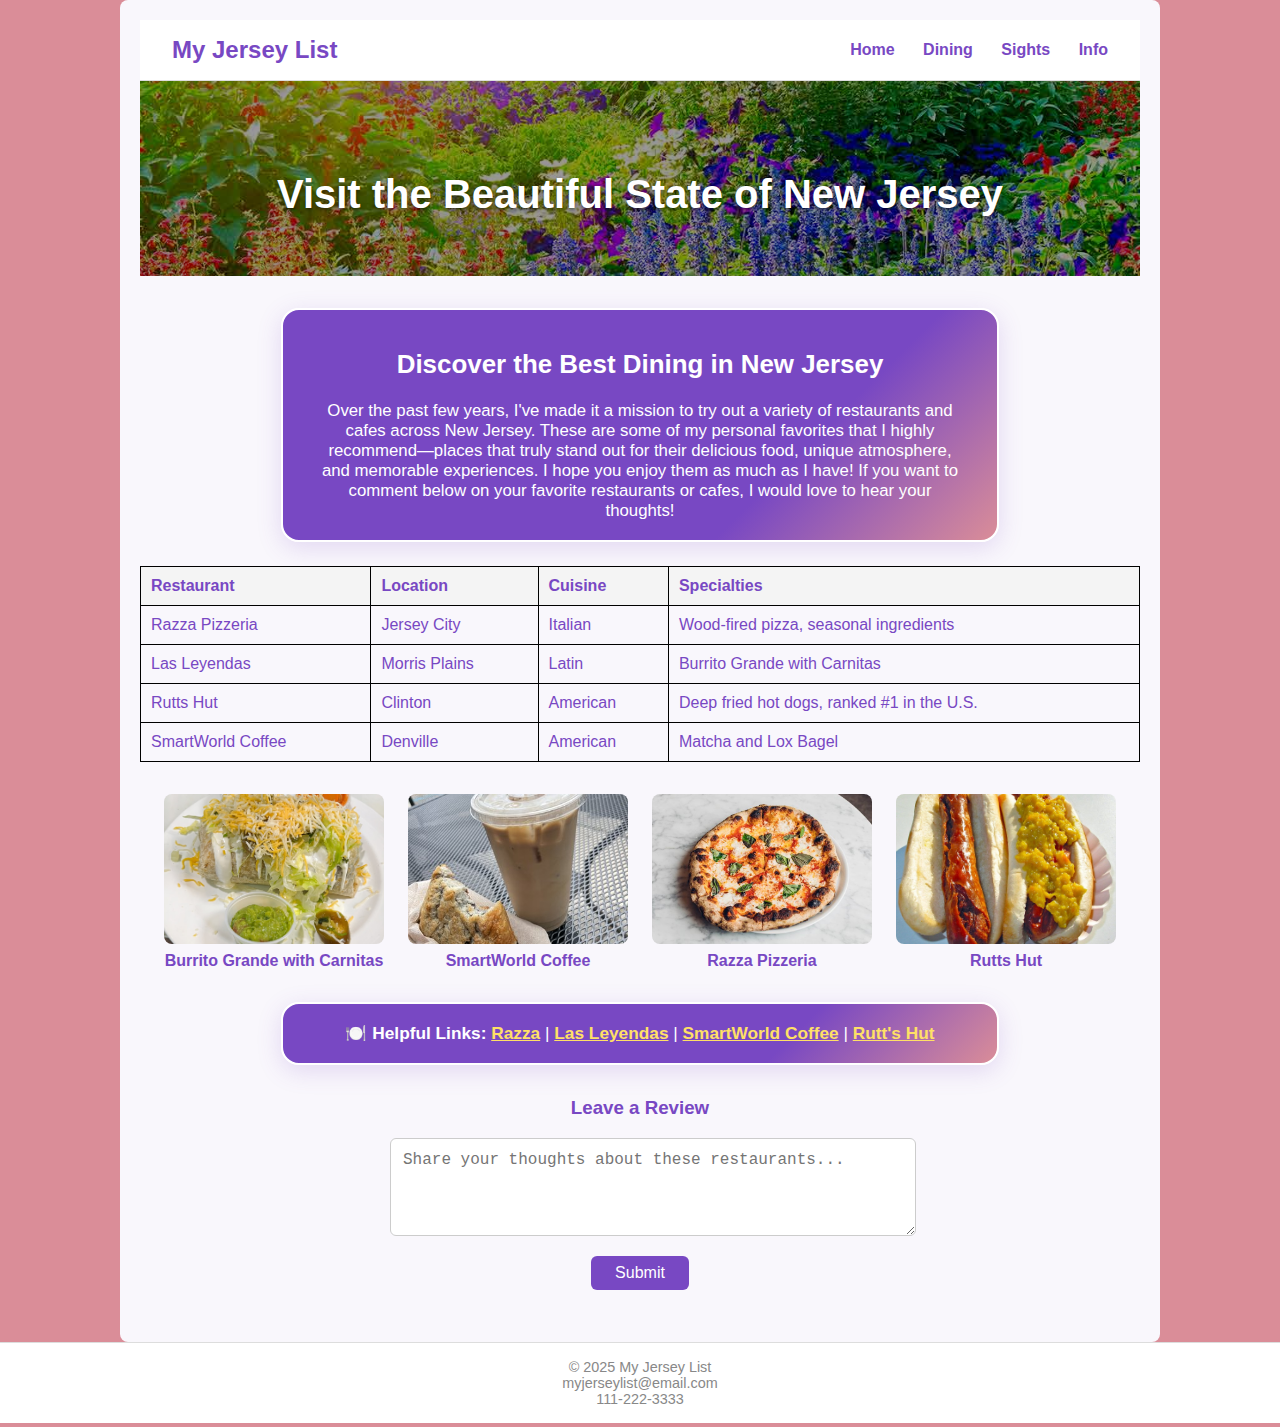
<file: Dining.html>
<!DOCTYPE html>
<html lang="en">
<head>
  <meta charset="UTF-8" />
  <meta name="viewport" content="width=device-width, initial-scale=1.0" />
  <meta name="description" content="Restaurants and cafes to visit while in New Jersey." />
  <title>My Jersey List</title>
  <link rel="stylesheet" href="styles.css" />
</head>
<body>
  <div class="wrapper">
    <header>
      <div class="logo">My Jersey List</div>
      <nav>
        <a href="index.html">Home</a>
        <a href="Dining.html">Dining</a>
        <a href="Sights.html">Sights</a>
        <a href="Info.html">Info</a>
      </nav>
    </header>

    <section class="hero">
      <div class="hero-overlay">
        <h1>Visit the Beautiful State of New Jersey</h1>
      </div>
    </section>
    <main>
   
     
      <div class="fancy-box">
           <h2>
        Discover the Best Dining in New Jersey
      </h2>
        <p>
          Over the past few years, I've made it a mission to try out a variety of restaurants and cafes across New Jersey. These are some of 
          my personal favorites that I highly recommend—places that truly stand out for their delicious food, unique atmosphere, and memorable
          experiences. I hope you enjoy them as much as I have! If you want to comment below on your favorite restaurants or cafes, I would
          love to hear your thoughts!
        </p>
      </div>

      <table class="custom-table">
        <tr>
          <th>Restaurant</th>
          <th>Location</th>
          <th>Cuisine</th>
          <th>Specialties</th>
        </tr>
        <tr>
          <td>Razza Pizzeria</td>
          <td>Jersey City</td>
          <td>Italian</td>
          <td>Wood-fired pizza, seasonal ingredients</td>
        </tr>
        <tr>
          <td>Las Leyendas</td>
          <td>Morris Plains</td>
          <td>Latin</td>
          <td>Burrito Grande with Carnitas</td>
        </tr>
        <tr>
          <td>Rutts Hut</td>
          <td>Clinton</td>
          <td>American</td>
          <td>Deep fried hot dogs, ranked #1 in the U.S.</td>
        </tr>
        <tr>
          <td>SmartWorld Coffee</td>
          <td>Denville</td>
          <td>American</td>
          <td>Matcha and Lox Bagel</td>
        </tr>
      </table>

      <div style="display: flex; justify-content: center; gap: 1.5rem; margin: 2rem 0;">
        <div style="display: flex; flex-direction: column; align-items: center;">
          <img src="burrito.jpg" alt="Burrito Grande with Carnitas" style="width: 220px; height: 150px; object-fit: cover; border-radius: 8px;">
          <span style="margin-top: 0.5rem; color: #7848c3; font-weight: bold;">Burrito Grande with Carnitas</span>
        </div>
        <div style="display: flex; flex-direction: column; align-items: center;">
          <img src="smartworld.jpg" alt="SmartWorld Coffee" style="width: 220px; height: 150px; object-fit: cover; border-radius: 8px;">
          <span style="margin-top: 0.5rem; color: #7848c3; font-weight: bold;">SmartWorld Coffee</span>
        </div>
        <div style="display: flex; flex-direction: column; align-items: center;">
          <img src="razza.jpg" alt="Razza Pizzeria" style="width: 220px; height: 150px; object-fit: cover; border-radius: 8px;">
          <span style="margin-top: 0.5rem; color: #7848c3; font-weight: bold;">Razza Pizzeria</span>
        </div>
        <div style="display: flex; flex-direction: column; align-items: center;">
          <img src="ruttshut.jpg" alt="Rutts Hut" style="width: 220px; height: 150px; object-fit: cover; border-radius: 8px;">
          <span style="margin-top: 0.5rem; color: #7848c3; font-weight: bold;">Rutts Hut</span>
        </div>
      </div>

  
      <div class="fancy-box">
        <span>
          🍽️ <strong>Helpful Links:</strong>
          <a href="https://razzanj.com/" target="_blank">Razza</a> |
          <a href="https://www.leyendasrestaurant.com/eat/" target="_blank">Las Leyendas</a> |
          <a href="https://smartworldcoffee.com/" target="_blank">SmartWorld Coffee</a> |
          <a href="https://www.ruttshut.com/" target="_blank">Rutt's Hut</a>
        </span>
      </div>

      <div style="margin: 2rem auto; max-width: 500px; text-align: center;">
        <h3 style="color: #7848c3;">Leave a Review</h3>
        <form id="reviewForm">
          <textarea 
            rows="4" 
            style="width: 100%; border: 1px solid #ccc; border-radius: 6px; padding: 0.75rem; font-size: 1rem; resize: vertical;"
            placeholder="Share your thoughts about these restaurants..."></textarea>
          <br>
          <button 
            type="submit" 
            style="margin-top: 1rem; background: #7848c3; color: #fff; border: none; border-radius: 6px; padding: 0.5rem 1.5rem; font-size: 1rem; cursor: pointer;">
            Submit
          </button>
        </form>
        <div id="reviewThanks" style="margin-top: 1.5rem; color: #7848c3; font-weight: bold;"></div>
      </div>

    </main>
      
      </div>
      </div>
    </section>

    <footer>
      © 2025 My Jersey List<br>
      myjerseylist@email.com<br>
      111-222-3333
    </footer>
  </div>
</body>
</html>
</file>
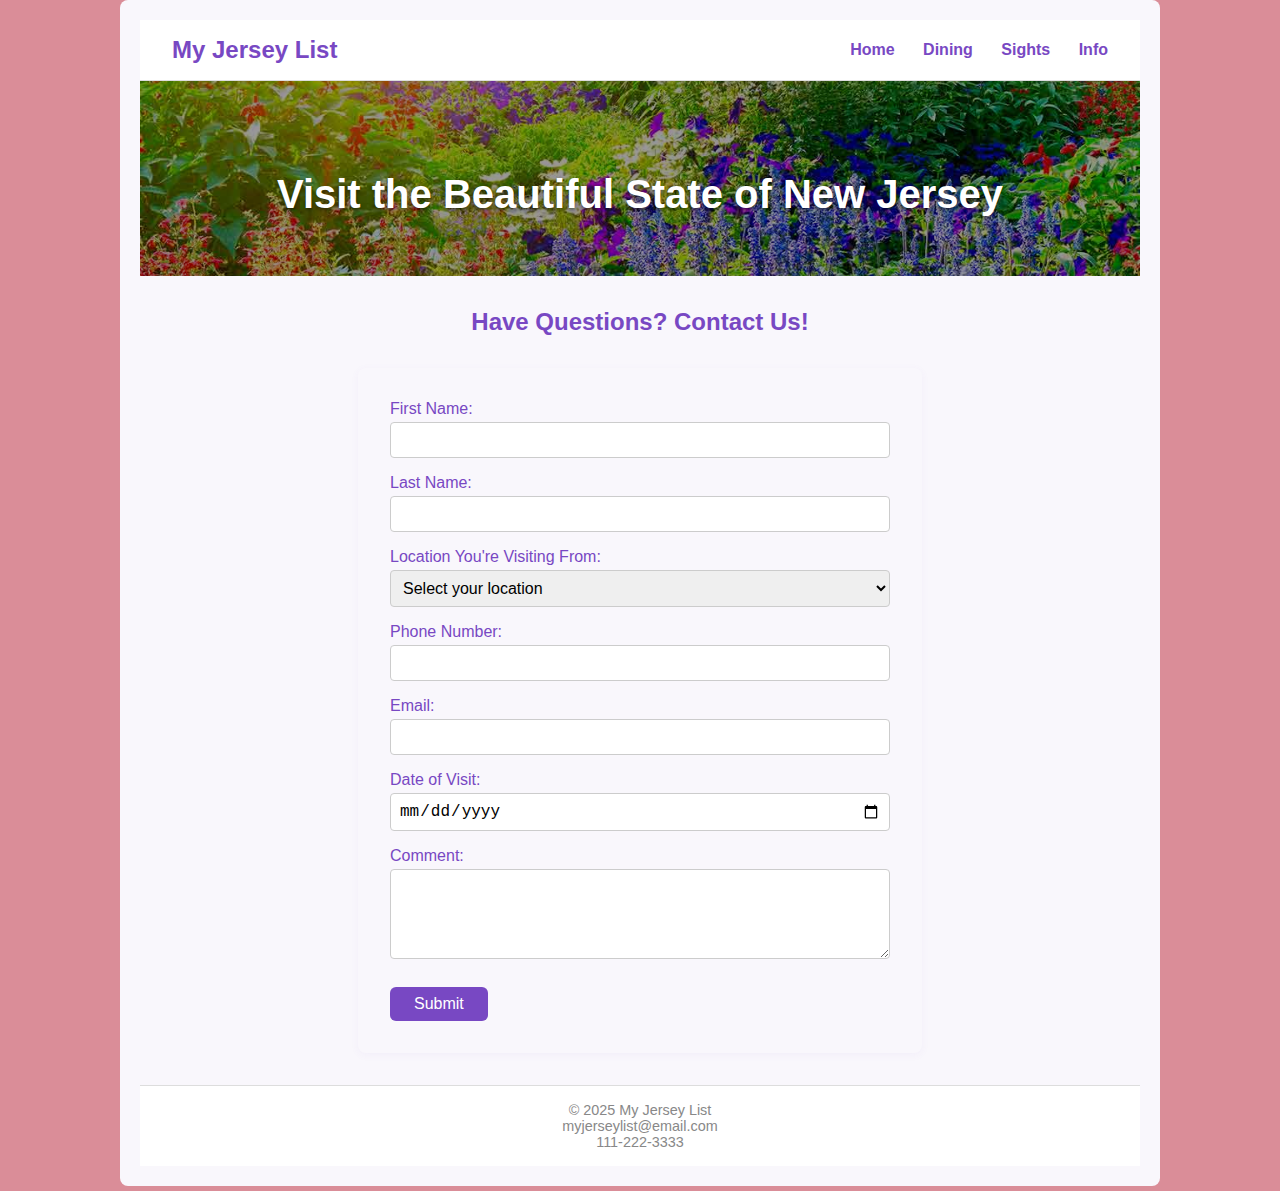
<file: Info.html>
<!DOCTYPE html>
<html lang="en">
<head>
  <meta charset="UTF-8" />
  <meta name="Home" content="width=device-width, initial-scale=1.0" />
  <title>My Jersey List</title>
  <link rel="stylesheet" href="styles.css" />
</head>
<body>
  <div class="wrapper">
    <header>
      <div class="logo">My Jersey List</div>
      <nav>
        <a href="index.html">Home</a>
        <a href="Dining.html">Dining</a>
        <a href="Sights.html">Sights</a>
        <a href="Info.html">Info</a>
      </nav>
    </header>

  <section class="hero">
      <div class="hero-overlay">
        <h1>Visit the Beautiful State of New Jersey</h1>
      </div>
    </section>

<main>

  <h2 style="color: #7848c3; text-align: center; margin-top: 2rem;">Have Questions? Contact Us!</h2>
  <form class="form-section">
    <div>
      <label for="firstName">First Name:</label><br>
      <input type="text" id="firstName" name="firstName" required>
    </div>
    <div>
      <label for="lastName">Last Name:</label><br>
      <input type="text" id="lastName" name="lastName" required>
    </div>
    <div>
      <label for="location">Location You're Visiting From:</label><br>
      <select id="location" name="location" required>
        <option value="" disabled selected>Select your location</option>
        <option value="United States">United States</option>
        <option value="Other">Other</option>
      </select>
    </div>
    <div>
      <label for="phone">Phone Number:</label><br>
      <input type="tel" id="phone" name="phone">
    </div>
    <div>
      <label for="email">Email:</label><br>
      <input type="email" id="email" name="email" required>
    </div>
    <div>
      <label for="visitDate">Date of Visit:</label><br>
      <input type="date" id="visitDate" name="visitDate" required>
    </div>
    <div>
      <label for="comment">Comment:</label><br>
      <textarea id="comment" name="comment" rows="4" required></textarea>
    </div>
    <button type="submit">
      Submit
    </button>
  </form>

</main>

    <footer>
      © 2025 My Jersey List<br>
      myjerseylist@email.com<br>
      111-222-3333
    </footer>
  </div>
</body>
</html>
</file>
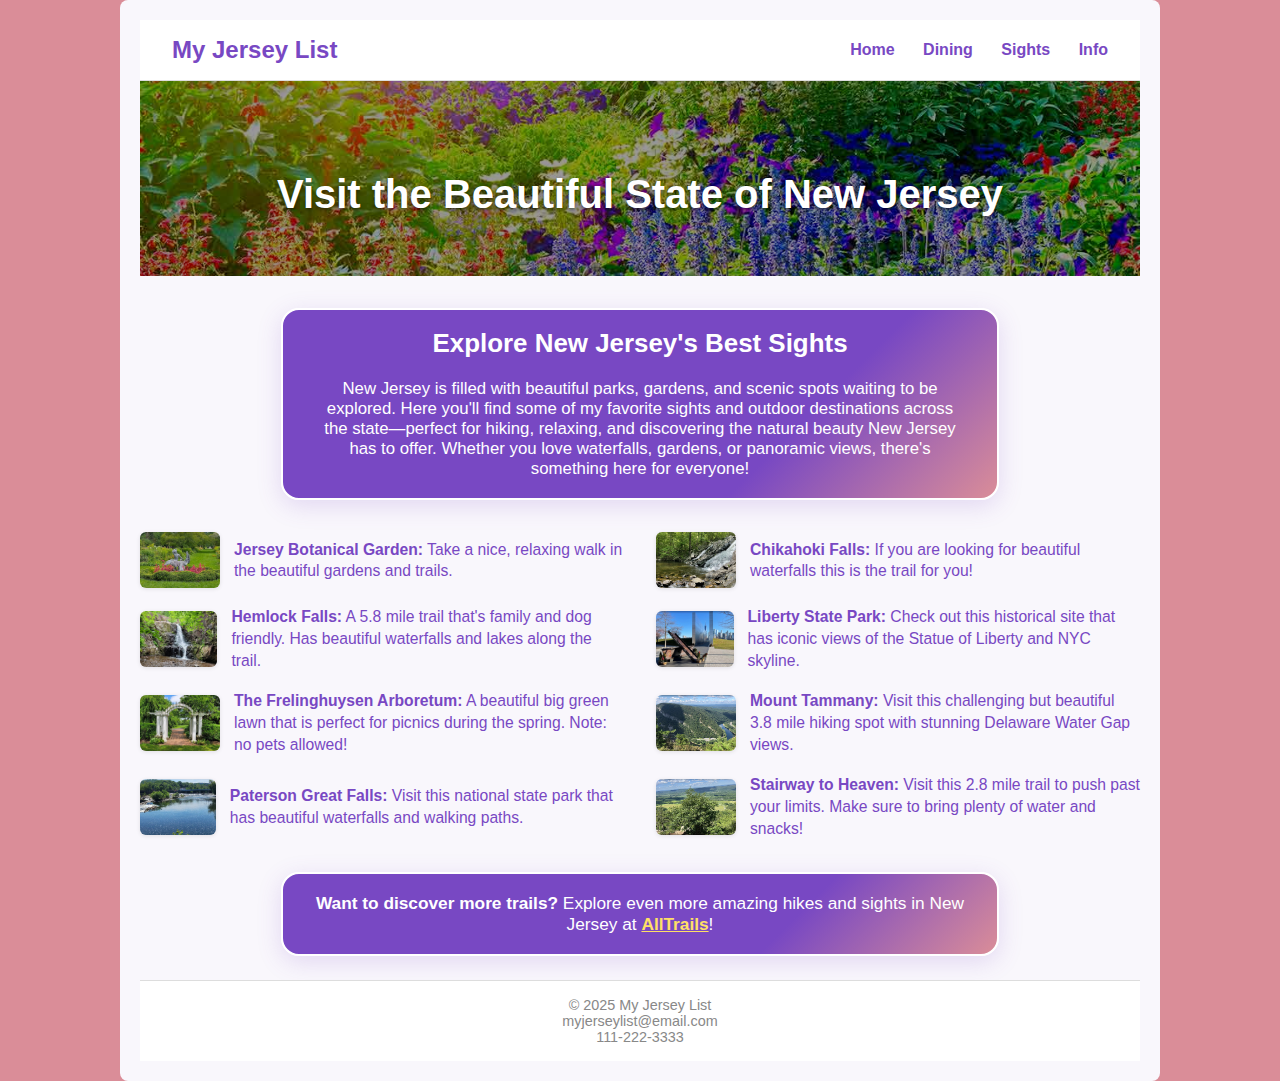
<file: Sights.html>
<!DOCTYPE html>
<html lang="en">
<head>
  <meta charset="UTF-8" />
  <meta name="viewport" content="width=device-width, initial-scale=1.0" />
  <title>My Jersey List</title>
  <link rel="stylesheet" href="styles.css" />
</head>
<body>
  <div class="wrapper">
    <header>
      <div class="logo">My Jersey List</div>
      <nav>
        <a href="index.html">Home</a>
        <a href="Dining.html">Dining</a>
        <a href="Sights.html">Sights</a>
        <a href="Info.html">Info</a>
      </nav>
    </header>

      <section class="hero">
      <div class="hero-overlay">
        <h1>Visit the Beautiful State of New Jersey</h1>
      </div>
    </section>

    <div class="fancy-box" style="margin-bottom: 2rem;">
      <h2 style="margin-top: 0;">Explore New Jersey's Best Sights</h2>
      <p>
        New Jersey is filled with beautiful parks, gardens, and scenic spots waiting to be explored. Here you'll find some of my 
        favorite sights and outdoor destinations across the state—perfect for hiking, relaxing, and discovering the natural beauty 
        New Jersey has to offer. Whether you love waterfalls, gardens, or panoramic views, there's something here for everyone!
      </p>
    </div>

    <section class="gallery">
      <div class="gallery-item">
        <img src="Botanicalnj.jpg" alt="Botanical Garden" />
        <span><strong>Jersey Botanical Garden:</strong> Take a nice, relaxing walk in the beautiful gardens and trails.</span>
      </div>
      <div class="gallery-item">
        <img src="Chikahokifalls.jpg" alt="Chikahoki Falls" />
        <span><strong>Chikahoki Falls:</strong> If you are looking for beautiful waterfalls this is the trail for you!</span>
      </div>
      <div class="gallery-item">
        <img src="hemlockfalls.jpg" alt="Hemlock Falls" />
        <span><strong>Hemlock Falls:</strong> A 5.8 mile trail that's family and dog friendly. Has beautiful waterfalls and lakes along the trail.</span>
      </div>
      <div class="gallery-item">
        <img src="liberty.jpg" alt="Liberty" />
        <span><strong>Liberty State Park:</strong> Check out this historical site that has iconic views of the Statue of Liberty and NYC skyline.</span>
      </div>
      <div class="gallery-item">
        <img src="morrisbotanical.jpg" alt="Morris Botanical" />
        <span><strong>The Frelinghuysen Arboretum:</strong> A beautiful big green lawn that is perfect for picnics during the spring. Note: no pets allowed!</span>
      </div>
      <div class="gallery-item">
        <img src="mounttammy.jpg" alt="Mount Tammy" />
        <span><strong>Mount Tammany:</strong> Visit this challenging but beautiful 3.8 mile hiking spot with stunning Delaware Water Gap views.</span>
      </div>
      <div class="gallery-item">
        <img src="patterson.jpg" alt="Patterson" />
        <span><strong>Paterson Great Falls:</strong> Visit this national state park that has beautiful waterfalls and walking paths.</span>
      </div>
      <div class="gallery-item">
        <img src="stairwaytoheaven.jpg" alt="Stairway to Heaven" />
        <span><strong>Stairway to Heaven:</strong> Visit this 2.8 mile trail to push past your limits. Make sure to bring plenty of water and snacks!</span>
        </span>
      </div>
    </section>

    <div class="fancy-box">
      <span>
        <strong>Want to discover more trails?</strong> Explore even more amazing hikes and sights in New Jersey at 
        <a href="https://www.alltrails.com/us/new-jersey" target="_blank">AllTrails</a>!
      </span>
    </div>

    <footer>
      © 2025 My Jersey List<br>
      myjerseylist@email.com<br>
      111-222-3333
    </footer>
  </div>
</body>
</html>
</file>
<file: styles.css>
body {
  margin: 0;
  font-family: Arial, 'Times New Roman', Times, sans-serif;
  background: #da8d98;
  color: #7848c3;
}
header {
  background: #ffffff;
  padding: 1rem 2rem;
  display: flex;
  justify-content: space-between;
  align-items: center;
  border-bottom: 1px solid #ddd;
}

.logo {
  font-size: 1.5rem;
  font-weight: bold;
  color: #7848c3;
}

nav a {
  margin-left: 1.5rem;
  text-decoration: none;
  color: #7848c3;
  font-weight: bold;
}

.hero {
  position: relative;
  background: url('flower.jpg') center/cover no-repeat;
  color: white;
  text-align: center;
  padding: 4rem 1rem 2rem;
  overflow: hidden;
}

.hero::before {
  content: "";
  position: absolute;
  top: 0;
  right: 0;
  bottom: 0;
  left: 0;
  background-color: rgba(0, 0, 0, 0.4); 
  z-index: 0;
}

.hero-overlay {
  position: relative;
  z-index: 1;
  text-shadow: 0 2px 4px rgba(0, 0, 0, 0.5);
}

.hero-overlay h1 {
  font-size: 2.5rem;
}

.wrapper {
  max-width: 1000px;
  margin: 0 auto;
  padding: 20px;
  background-color: #f9f7fc;
  border-radius: 8px;
}

.intro-text {
  padding: 2rem;
  max-width: 900px;
  margin: 0 auto; 
  color: #7848c3;
  font-size: 1rem;
  line-height: 1.6;
}

.intro-text h3 {
  color: #7848c3; 
  font-size: 1.5rem;
  margin-top: 1.5rem;
  margin-bottom: 1rem;
}

.intro-text ul {
  list-style-type: disc;
  padding-left: 1.5rem;
  margin-bottom: 0;
  color: #7848c3;
}

.intro-text ul li {
  margin-bottom: 0.5rem;
}

.intro-text p b {
  color: #7848c3;
  font-weight: 700;
}

.intro-text p:last-of-type {
  margin-bottom: 0;
}

.destinations {
  padding: 2rem;
}

.destinations h2 {
  font-size: 1.8rem;
  color: #f9f7fc;
  margin-bottom: 1.5rem;
  margin-top: 0;
}

footer {
  text-align: center;
  padding: 1rem;
  background: #ffffff;
  border-top: 1px solid #ddd;
  color: #888;
  font-size: 0.9rem;
}

.info-table {
  width: 100%;
  border-collapse: collapse;
  margin: 20px 0;
}

.info-table th,
.info-table td {
  border: 1px solid #ccc;
  padding: 10px;
  text-align: left;
}

.info-table th {
  background-color: #f4f4f4;
}

.info-table tr:nth-child(even) {
  background-color: #f9f9f9;
}


.custom-table {
  width: 100%;
  border-collapse: collapse;
  background: #f9f7fc; 
  color: #7848c3;
}

.custom-table th,
.custom-table td {
  border: 1px solid #000;
  padding: 10px;
  text-align: left;
  color: #7848c3
}

.custom-table th {
  background: #f4f4f4;
}

.form-section {
  max-width: 500px;
  margin: 2rem auto;
  background: #f9f7fc;
  padding: 2rem;
  border-radius: 8px;
  box-shadow: 0 2px 8px rgba(120,72,195,0.05);
}

.form-section label {
  color: #7848c3;
  font-weight: 500;
}

.form-section input,
.form-section select,
.form-section textarea {
  width: 100%;
  padding: 0.5rem;
  border-radius: 4px;
  border: 1px solid #ccc;
  margin-top: 0.25rem;
  margin-bottom: 1rem;
  font-size: 1rem;
  box-sizing: border-box;
}

.form-section button[type="submit"] {
  background: #7848c3;
  color: #fff;
  border: none;
  border-radius: 6px;
  padding: 0.5rem 1.5rem;
  font-size: 1rem;
  cursor: pointer;
  margin-top: 0.5rem;
}

.form-section button[type="submit"]:hover {
  background: #5e379b;
}

.gallery {
  display: grid;
  grid-template-columns: repeat(2, 1fr);
  gap: 18px 32px;
  margin: 24px 0;
}

.gallery-item {
  display: flex;
  align-items: center;
  gap: 14px;
}

.gallery-item img {
  width: 80px;
  height: 56px;
  object-fit: cover;
  border-radius: 6px;
  box-shadow: 0 1px 4px rgba(0,0,0,0.10);
}

.gallery-item span {
  color: #7848c3;
  font-size: 0.98rem;
  line-height: 1.4;
}

.floating-box {
  position: fixed;
  bottom: 32px;
  right: 32px;
  background: linear-gradient(135deg, #7848c3 70%, #da8d98 100%);
  color: #fff;
  padding: 1.2rem 2rem;
  border-radius: 18px;
  box-shadow: 0 6px 24px rgba(120,72,195,0.18);
  font-size: 1.08rem;
  z-index: 1000;
  display: flex;
  align-items: center;
  gap: 0.5rem;
  border: 2px solid #fff;
}

.floating-box a {
  color: #ffe066;
  font-weight: bold;
  text-decoration: underline;
  transition: color 0.2s;
}

.floating-box a:hover {
  color: #fff;
}

.fancy-box {
  margin: 32px auto 24px auto;
  max-width: 650px;
  background: linear-gradient(135deg, #7848c3 70%, #da8d98 100%);
  color: #fff;
  padding: 1.2rem 2rem;
  border-radius: 18px;
  box-shadow: 0 6px 24px rgba(120,72,195,0.18);
  font-size: 1.08rem;
  display: flex;
  align-items: center;
  justify-content: center;
  border: 2px solid #fff;
  text-align: center;
  flex-direction: column;
}

.fancy-box p {
  margin: 0;
  color: #fff;
  font-size: 1.05rem;
}

.fancy-box a {
  color: #ffe066;
  font-weight: bold;
  text-decoration: underline;
  transition: color 0.2s;
}

.fancy-box a:hover {
  color: #fff;
}

.intro-flex {
  display: flex;
  align-items: flex-start;
  gap: 2rem;
  margin-bottom: 2rem;
}

.intro-text {
  flex: 1;
}

.intro-text ul {
  margin: 0;
}

.intro-video {
  display: flex;
  align-items: flex-start;
}

.intro-video video {
  border-radius: 10px;
  box-shadow: 0 2px 8px rgba(120,72,195,0.10);
  width: 340px;
  height: 192px; /* 16:9 aspect ratio for a rectangular look */
  object-fit: cover;
  background: #000;
}

@media (max-width: 900px) {
  .wrapper {
    max-width: 100%;
    padding: 10px;
  }
  .intro-text {
    padding: 1rem;
    max-width: 100%;
  }
  .destinations {
    padding: 1rem;
  }
  .card-grid {
    grid-template-columns: 1fr;
    gap: 1rem;
  }
  header {
    flex-direction: column;
    align-items: flex-start;
    padding: 1rem;
  }
  nav a {
    margin-left: 0;
    margin-right: 1rem;
    display: inline-block;
    margin-bottom: 0.5rem;
  }
}

@media (max-width: 600px) {
  .hero {
    padding: 2rem 0.5rem 1rem;
  }
  .hero-overlay h1 {
    font-size: 1.5rem;
  }
  .card img {
    height: 120px;
  }
  .card-content {
    padding: 0.5rem;
  }
  .intro-text h3 {
    font-size: 1.1rem;
  }
  .destinations h2 {
    font-size: 1.2rem;
  }
}
</file>
